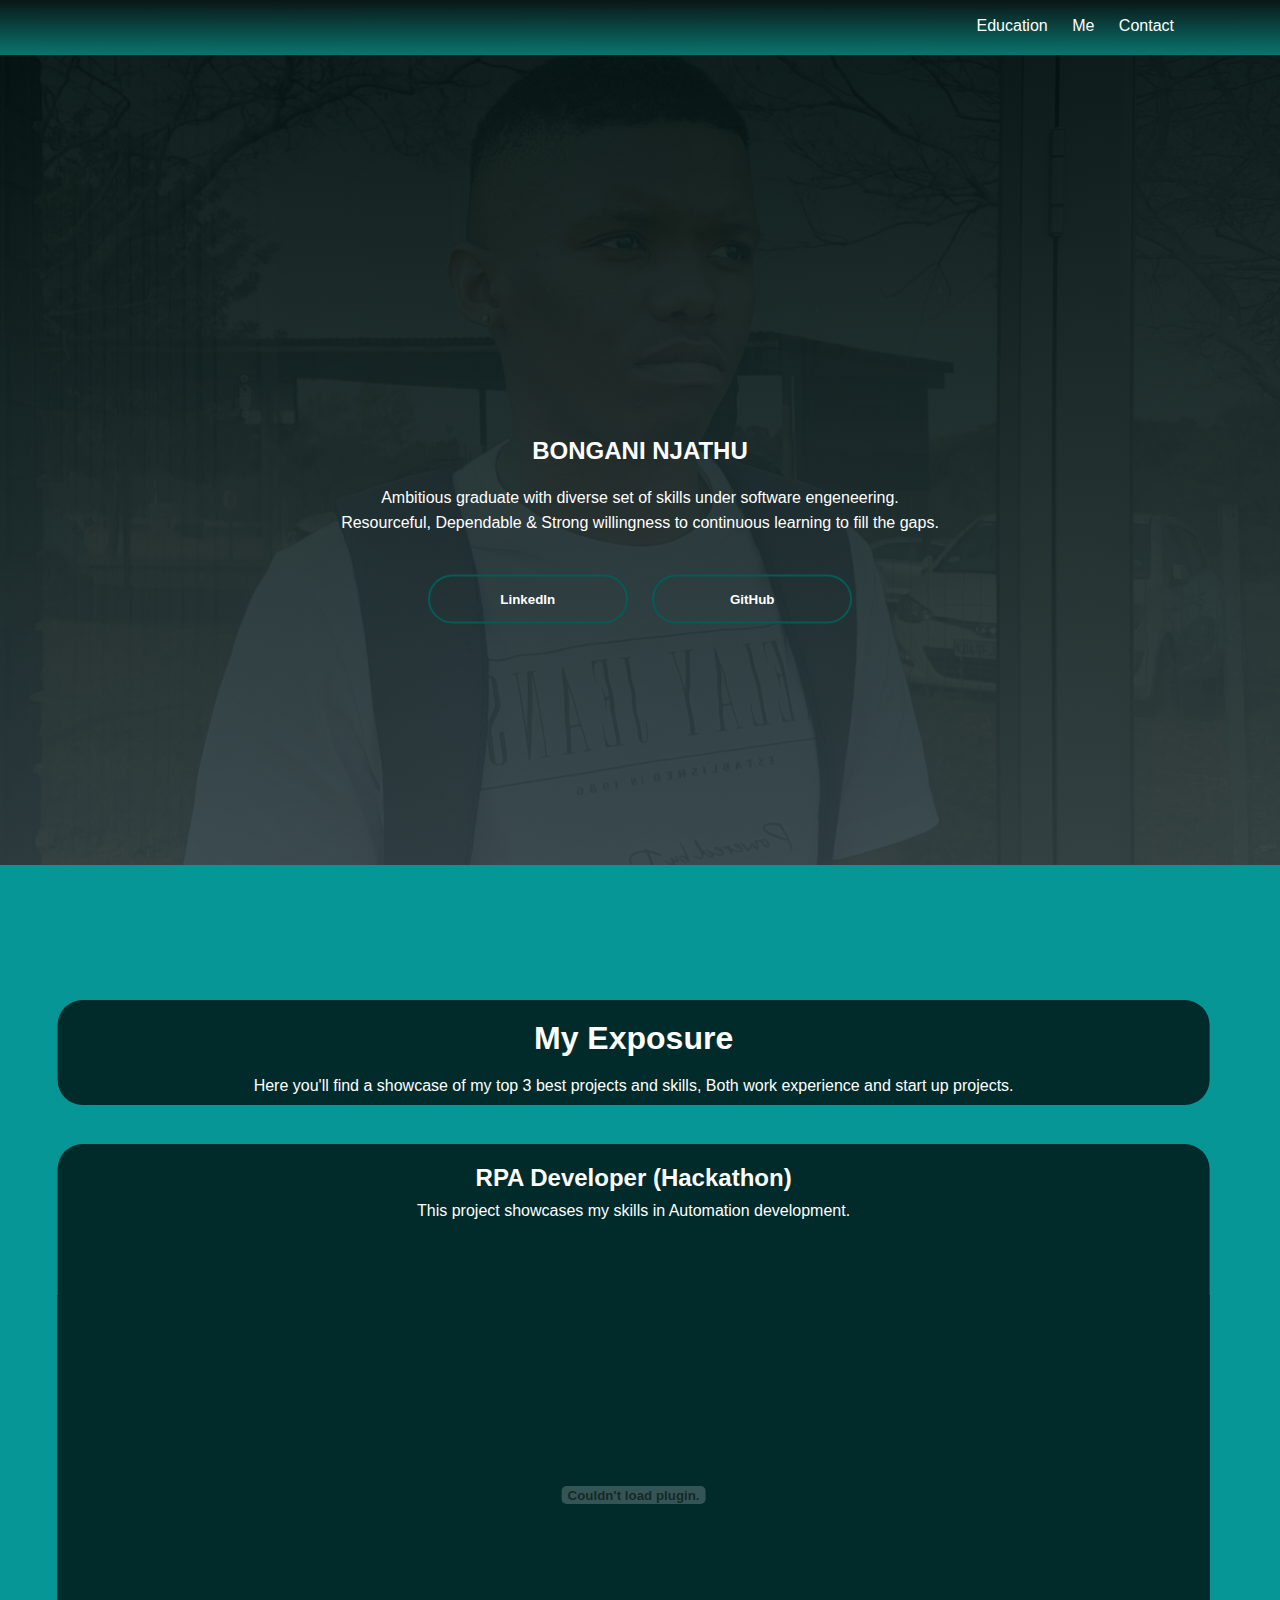
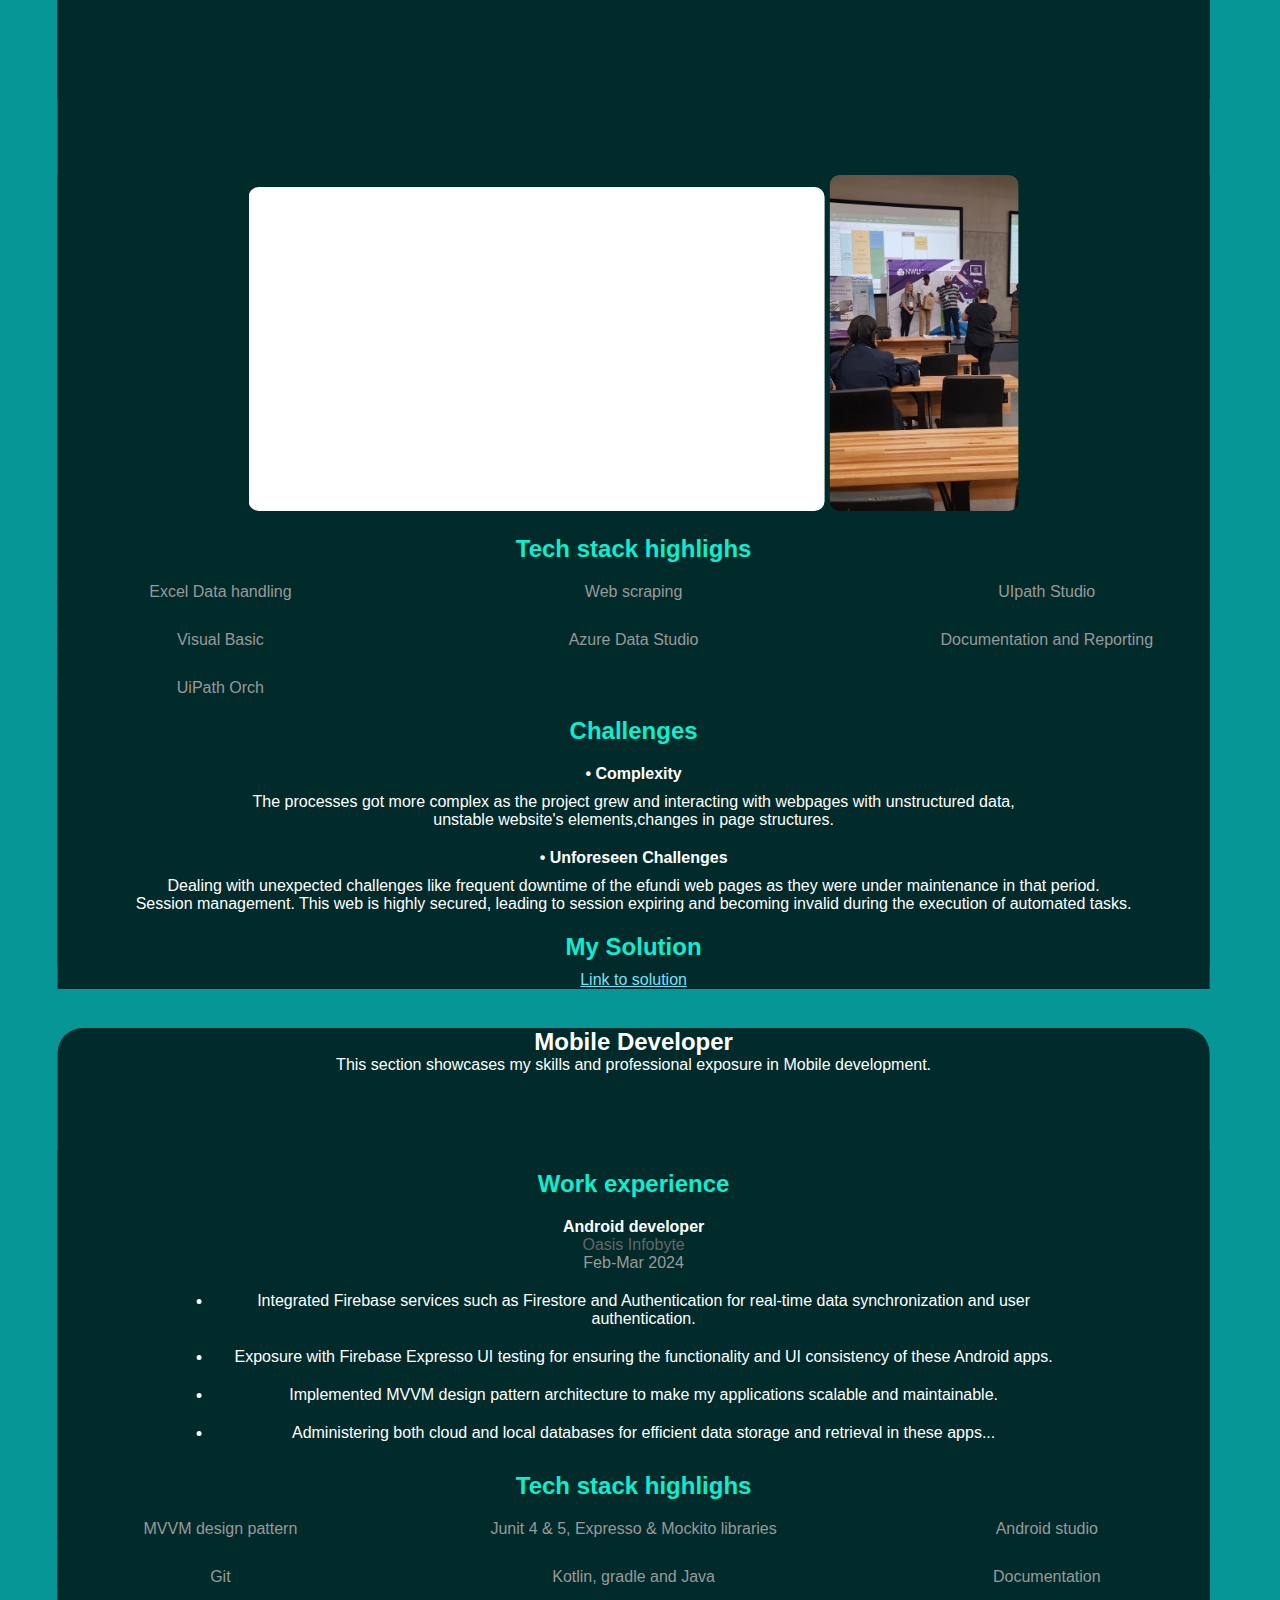
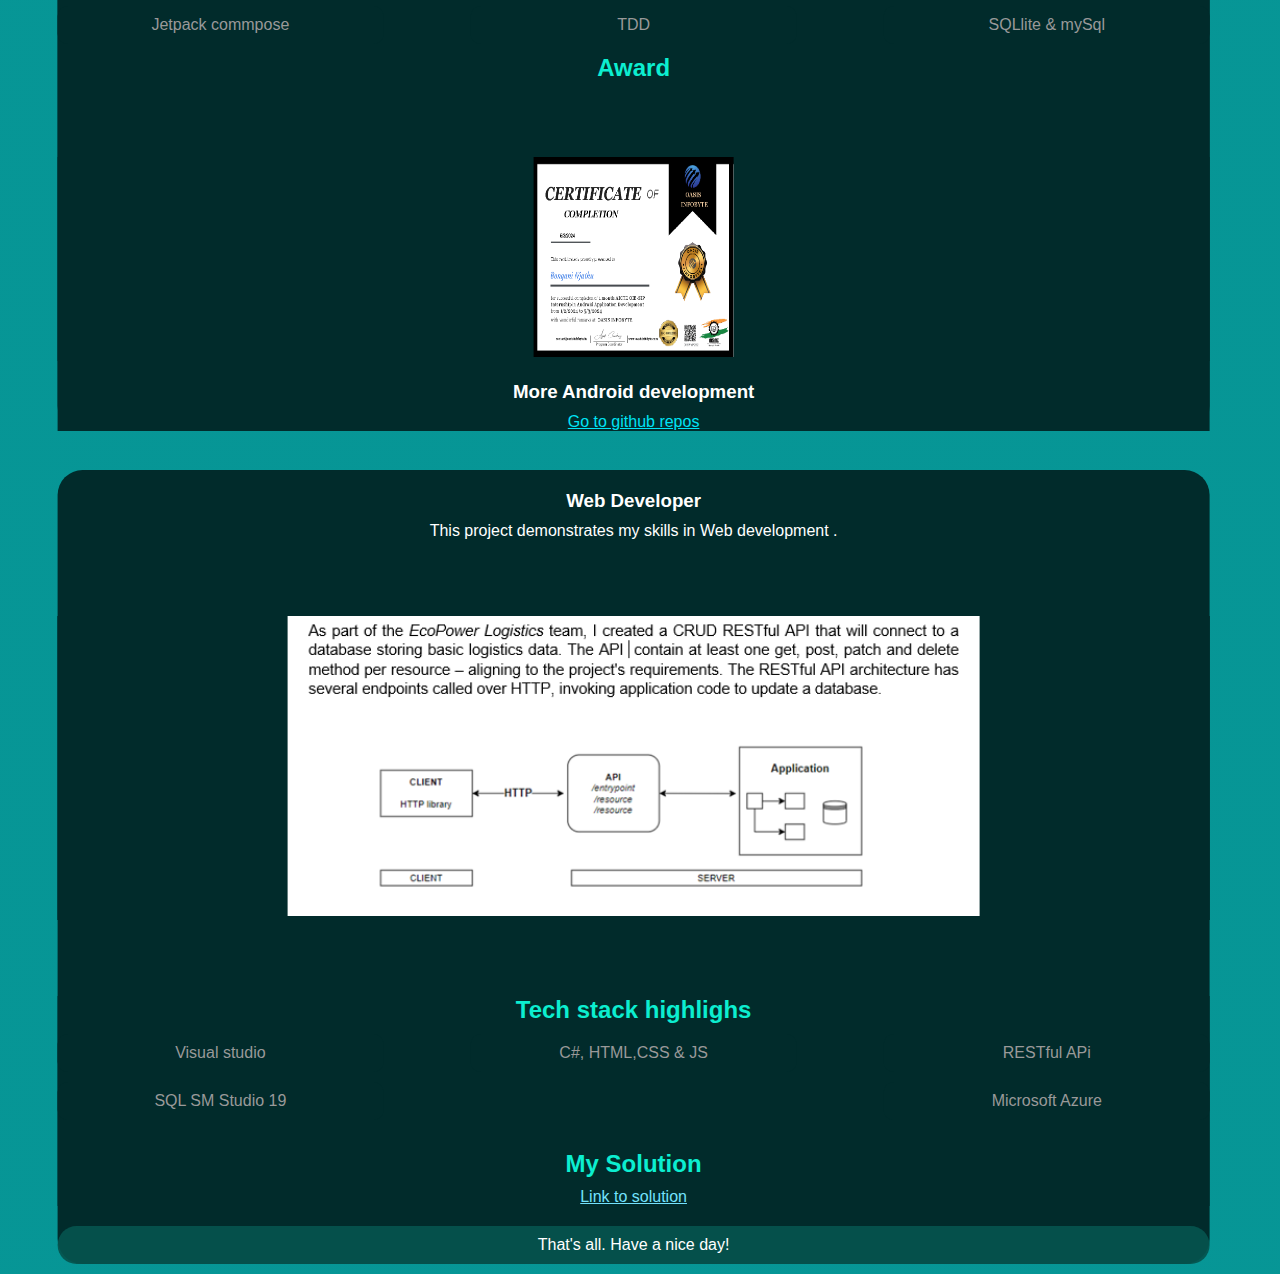
<file: index.html>
<!DOCTYPE html>
<html lang="en">
<head>

    <link rel="stylesheet" href="styleS.css">
    <link rel="stylesheet" href="style.css">
    <script src="main.js" defer></script>

    <meta charset="UTF-8">
    <meta name="viewport" content="width=device-width, initial-scale=1.0"> 
    <title>Bongs</title>
    <link rel="icon" href="images/iconsprofile4.png" type="image/png">
    
</head>
  <body>
    
    <div class="Head">
        <div class="navbar">
            <img src="images/Logo-NWU.png" class="icon">
            <ul>  
                   <li><a href="./education">Education</a></li>
                <li><a href="./Mystory"> Me</a></li>
                  <li><a href="#" onclick="openContactModal()">Contact </a></li>
               
            </ul>
        </div>
       
        <div class="banner">
            <div class="content">
                <h2>BONGANI NJATHU</h2>
                <p>Ambitious graduate with diverse set of skills under software engeneering.<br>Resourceful, Dependable & Strong willingness to continuous learning to fill the gaps.</p>
                <div>
                    <button type="button" onclick="openLinkedInProfile()"><span></span>LinkedIn</button>
                    <button type="button" onclick="openGithubProfile()"><span></span> GitHub</button>
                </div>
            </div>
        </div>
    </div>

    <!-- Modal -->
    <div id="contactModal" class="modal">
        <div class="modal-content">
            <span class="close" onclick="closeContactModal()">&times;</span> 
            <h2 class="text-with-space">Contact Information</h2>
          
            <p class="text-with-space">Email: njathubongani@gmail.com</p>
            <p>Phone: 0713566254</p>
        </div>
    </div>

    <!-- experience Section -->
    <div class="portfolio">

        <div class ="ExpHeading">
            <h1 class="text-with-space">My Exposure</h1>
            <p class="text-with-space">Here you'll find a showcase of my top 3 best projects and skills, Both work experience and start up projects.</p>

        </div>
       
        <!-- Project 1: RPA Developer -->
        <div class="projectRPA">
            <h2 class="text-with-space">RPA Developer (Hackathon)</h2>
            <p>This project showcases my skills in Automation development.</p>
           
           
          <div class="backImage">
            <div class="pdf-viewer" style="background-color: #012b2b"> 
                <embed src="images/GeeXpo UiPath Hackathon Brief.pdf" type="application/pdf" width="65%" height="400">
            </div>
            

          </div>
            
            <div class="backImage">
                <video autoplay loop muted playsinline id="bg-video">
                    <source src="images/Rpaved.mp4"  type="video/mp4">
                    Your browser does not support the video tag.
                </video>
                <img src="images/image_20231018_2232355f780a99-f5f5-4d83-a6a9-20ed21a8e5ad-1.jpg" class="breathing-image" alt="RPA awards" width="180" height="375">

                <h2 class="text-with-space" style="color: #0ceed0;">Tech stack highlighs</h2>
               
                <ul class="tech-stack">
                    <li>Excel Data handling</li>
                    <li>Web scraping</li>
                    <li>UIpath Studio</li>
                    <li>Visual Basic</li>
                    <li>Azure Data Studio</li>
                    <li>Documentation and Reporting</li>
                    <li>UiPath Orch</li>
                </ul>
                <h2 style="color: #0ceed0;">Challenges</h2>
                <div class="MiddleList">
                    <h4 style="margin-bottom: 10px;"  class="text-with-space">• Complexity</h4>
                    <p>The processes got more complex as the project grew and interacting with webpages with unstructured data,</p>
                    <p style="margin-bottom: 10px;">unstable website's elements,changes in page structures.</p>
                
                    <h4 style="margin-bottom: 10px;"  class="text-with-space">• Unforeseen Challenges</h4>
                    <p>Dealing with unexpected challenges like frequent downtime of the efundi web pages as they were under maintenance in that period.</p>
                    <p style="margin-bottom: 10px;">Session management. This web is highly secured, leading to session expiring and becoming invalid during the execution of automated tasks.</p>
                </div>
                
                

                <h2 class="text-with-space" style="color: #0ceed0;"> My Solution</h2>
                <a href="https://github.com/Bongani-4/Testing_and_RPAs" style="color: #73e2fd;" style="margin-bottom: 2cm";> Link to solution </a>
            </div>
           
                
        </div>
    

     
        <div class="projectmobile">
            <h2>Mobile Developer</h2>
            <p>This section showcases my skills  and professional exposure in Mobile development.</p>
        
            
            <div class="backImage">

                <div class="container">
                    <h2 style="color: #0ceed0;">Work experience </h2>
                    <div class="work-experience">
                        <div class="job">
                            <div class="job-title">Android developer</div>
                            <div class="company-name">Oasis Infobyte</div>
                            <div class="employment-period">Feb-Mar 2024</div>
                            <ul class="responsibilities" >
                                <li class="text-with-space">Integrated Firebase services such as Firestore and Authentication for real-time data synchronization and user authentication.</li>
                                <li  class="text-with-space">Exposure with Firebase Expresso UI testing for ensuring the functionality and UI consistency of these Android apps.</li>
                            <li  class="text-with-space">Implemented MVVM  design pattern architecture to make my applications scalable and maintainable.</li>
                            <li  class="text-with-space"> Administering both cloud and local databases for efficient data storage and retrieval in these apps...</li>
                               
                            </ul>
                        </div>
                        
                    </div>
                </div>
           
               
                <h2 style="color: #0ceed0;">Tech stack highlighs</h2>
               
                <ul class="tech-stack">
                    <li>MVVM design pattern</li>
                    <li>Junit 4 & 5, Expresso & Mockito libraries</li>
                    <li>Android studio</li>
                    <li>Git</li>
                    <li>Kotlin, gradle and Java </li>
                    <li>Documentation</li>
                    <li>Jetpack commpose</li>
                    <li>TDD </li>
                    <li>SQLlite & mySql</li>
                </ul>
               
                
                

                <h2 style="color: #0ceed0;"> Award</h2>
                <div class="backImage">
                    <img src="images/e5ec24f3_1.png" alt="Award Image" width="200" height="200">
                </div>

                  <h3 class="text-with-space"> More Android development</h3>
                     <a href="https://github.com/Bongani-4" style="color: #00e4f5;" style="margin-bottom: 2cm";> Go to github repos </a>
           
                  </div>
           
                
                

      
      </div>

        <!-- Project 3: web -->
        <div class="projectWeb">
            <h3 class="text-with-space">  Web Developer</h3>
            <p>This project demonstrates my skills in Web development .</p>
             
          <div class="backImage">
            <div class="pdf-viewer" style="background-color: #012b2b"> 
              <img src="images/Api.png"  alt="Project description" width="60%" height="300">       </div>
            

          </div>
            
            <div class="backImage">
               
                <h2 class="text-with-space" style="color: #0ceed0;">Tech stack highlighs</h2>
               
                <ul class="tech-stack">
                    <li>Visual studio</li>
                    <li>C#, HTML,CSS & JS</li>
                    <li> RESTful APi</li>
                    <li>SQL SM Studio 19</li>
                    <li>Microsoft Azure</li>
                   
                </ul>
                             
                

                <h2 class="text-with-space" style="color: #0ceed0;"> My Solution</h2>
                <a href="https://github.com/Bongani-4/EcoPower_Logistics-MVC-Website" style="color: #73e2fd;" style="margin-bottom: 2cm";> Link to solution</a>
            </div>

             <!-- Footer -->
                   <div class="footer">
                      <p>That's all. Have a nice day!</p>
                    </div>
            
           
          
        </div>

        
       
        
       
    </div>
    
       
     
    
  </body>
</html>
</file>
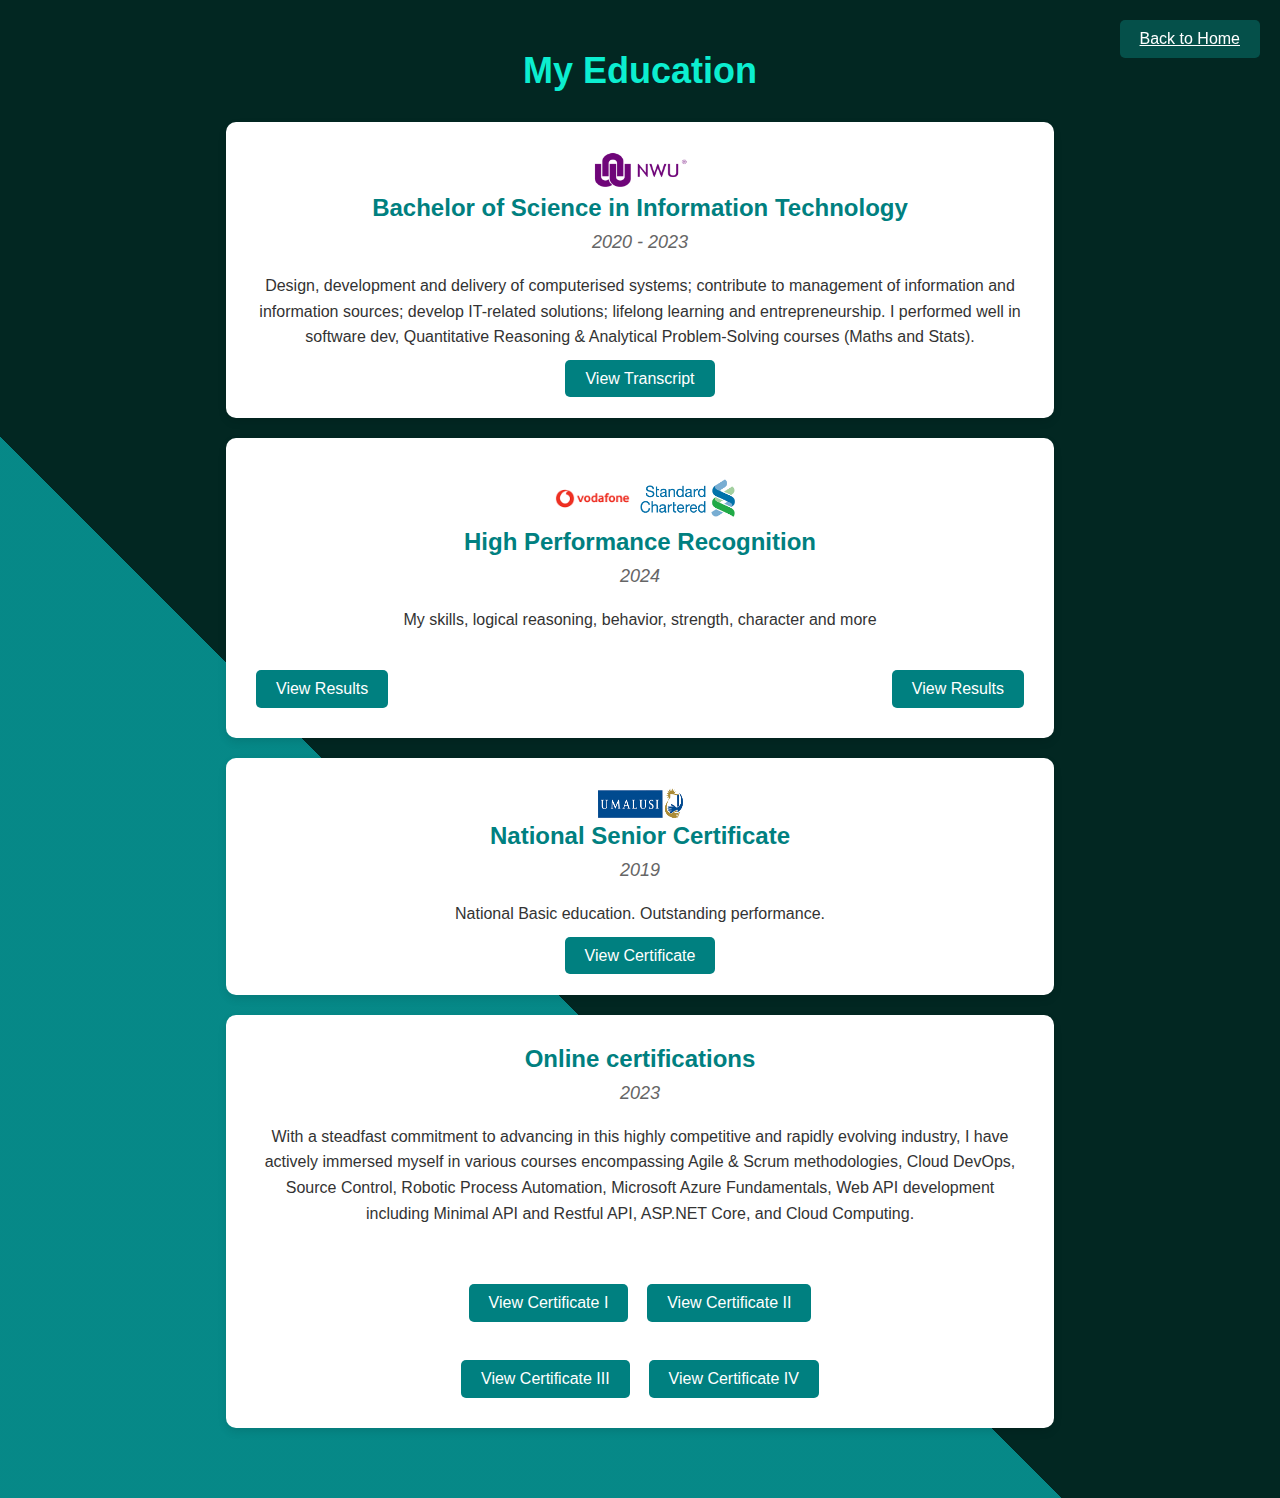
<file: education.html>
<!DOCTYPE html>
<html lang="en">
<head>
    <meta charset="UTF-8">
    <meta name="viewport" content="width=device-width, initial-scale=1.0">
    <title>My Education</title>
    <link rel="stylesheet" href="style.css">
    <style>
        
        body {
            font-family: Arial, sans-serif;
            background-color: #022722;
            color: #333;
            margin: 0;
            padding: 0;
        }
        

    </style>
</head>  
<body>
    <a href="./" class="back-to-main">Back to Home</a>

<section class="education-section">
    <h1 class="education-title">My Education</h1>

    <div class="education-item">
        
        <img src="images/Logo-NWU.png" alt="NWU image" width="95"  height="38">
        <h2>Bachelor of Science in Information Technology</h2>
        <p class="duration">2020 - 2023</p>
        <p class="description">Design, development and delivery of computerised systems; contribute to management of information and information sources; develop IT-related solutions; lifelong learning and entrepreneurship. I performed well in software dev, Quantitative Reasoning & Analytical Problem-Solving courses (Maths and Stats). </p>
        <a href="images/NWU_Transcript_Njathu.pdf" class="cta-btn">View Transcript</a>
    </div>

    <div class="education-item">
        <div class="logo-container">
            <img src="images/VODAFONE.png" alt="VOODAFONE image" width="95"  height="60">
            <img src="images/ST CHARTERED.png" alt="ST CHARTERED image" width="95"  height="38">
        </div>
        <h2>High Performance Recognition</h2>
        <p class="duration">2024</p>
        <p class="description">My skills, logical reasoning, behavior, strength, character and more</p>
        <div class="image-container">
            <a href="images/Bongani_Njathu_Candidate Report_ Pattern Challenge.pdf" class="cta-btn">View Results</a>
            <a href="images/factor-trait-report_bongani-njathu (1).pdf" class="cta-btn">View Results</a>
        </div>
    </div>
    

    <div class="education-item">
        <img src="images/uMALUSI.png" alt="UMALUSI Image" width="85" height="30">
        <h2>National Senior Certificate</h2>
        <p class="duration">2019</p>
        <p class="description"> National Basic education. Outstanding performance.</p>
        <a href="images/matric.jpg" class="cta-btn">View Certificate</a>
    </div>

    <div class="education-item">
        <h2>Online certifications</h2>
        
        <p class="duration">2023</p>
        <p class="description">With a steadfast commitment to advancing in this highly competitive and rapidly evolving industry, I have actively immersed myself in various courses encompassing Agile & Scrum methodologies, Cloud DevOps, Source Control, Robotic Process Automation, Microsoft Azure Fundamentals, Web API development including Minimal API and Restful API, ASP.NET Core, and Cloud Computing. </p>
            <div class="links-container">
                <div class="image-container">
                    <a href="images/-agile-scrum-course.pdf" class="cta-btn">View Certificate I</a>
                    <a href="images/GIt certificate.png" class="cta-btn">View Certificate II</a>
                </div>
                <div class="image-container">  
                    <a href="images/cloud computing.jpg" class="cta-btn">View Certificate III</a>
                    <a href="images/Cloud security_.jpg" class="cta-btn">View Certificate IV</a>
                </div>
            </div>
            
       </div>
</section>

</body>
</html>
</file>
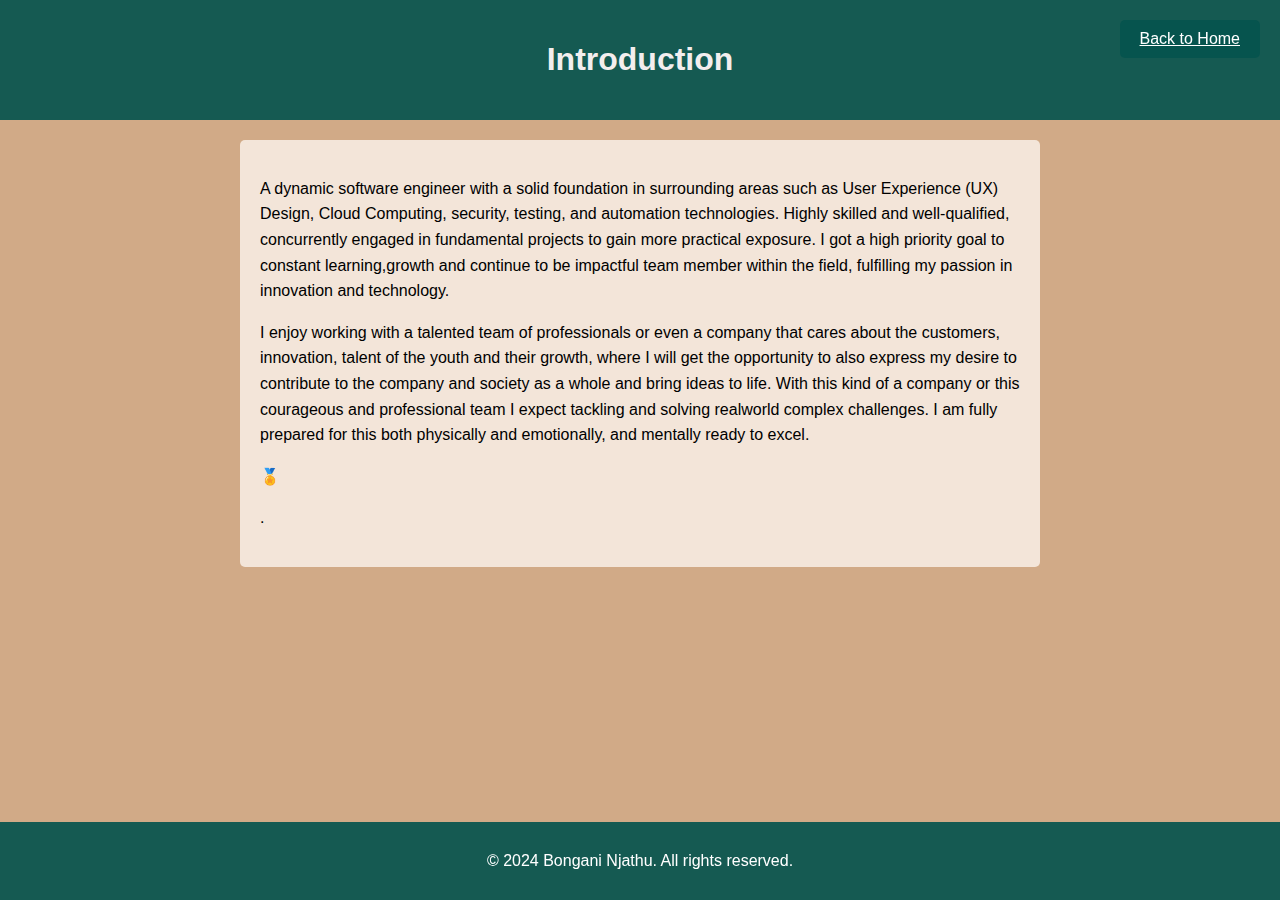
<file: Mystory.html>
<!DOCTYPE html>
<html lang="en">
<head>
    <meta charset="UTF-8">
    <meta name="viewport" content="width=device-width, initial-scale=1.0">
    <title>My Story</title>
    <style>
         .back-to-main {
            position: fixed;
            top: 20px;
            right: 20px;
            background-color: rgba(5, 83, 78, 0.925);
            color: #fff;
            padding: 10px 20px;
            border-radius: 5px;
            font-size: 16px;
            cursor: pointer;
            z-index: 999;
        }

        .back-to-main:hover {
            background-color: #013333;
        }
        body {
            font-family: Arial, sans-serif;
            background-color: #d1aa87;
            margin: 0;
            padding: 0;
        }
        .header {
            background-color:rgba(5, 83, 78, 0.925);
            color: #fff;
            text-align: center;
            padding: 20px 0;
        }
        .container {
            max-width: 800px;
            margin: auto;
            padding: 20px;

        }
        .story {
            background-color: #f3e5d9;
            border-radius: 5px;
            box-shadow: 0 10 20px rgba(0, 0, 0, 0.1);
            padding: 20px;
        }
        h1 {
            color: #f3eeee;
            text-align: center;
        }
        p {
            line-height: 1.6;
        }
        img {
            max-width: 100%;
            height: auto;
            display: block;
            margin: 20px auto;
        }
        .footer {
            background-color:rgba(5, 83, 78, 0.925);
            color: #fff;
            text-align: center;
            padding: 10px 0;
            position: fixed;
            width: 100%;
            bottom: 0;
        }
    </style>
</head>
<body>
    <a href="./" class="back-to-main">Back to Home</a>
    <div class="header">
        <h1>Introduction</h1>
    </div>
    <div class="container">
        <div class="story">
            <p>A dynamic software engineer with a solid foundation in surrounding areas such as User Experience (UX) Design, Cloud Computing, security, testing, and automation technologies. Highly skilled and well-qualified, concurrently engaged in fundamental projects to gain more practical exposure.
                I got a high priority goal to constant learning,growth and continue to be impactful team member within the field, fulfilling my passion in innovation and technology.</p>

<p>I enjoy working with a talented team of professionals or even a company that cares about the customers, innovation, talent of the youth and their growth, where I will get the opportunity to also express my desire to contribute to the company and society as a whole and bring ideas to life.

With this kind of a company or this courageous and professional  team I expect tackling and solving realworld complex challenges. I am fully prepared for this both physically and emotionally, and mentally ready to excel.



</p><p>  🏅 </p>
</p><p>   .</p>
        </div>
    </div>
    <div class="footer">
        <p>   <p>&copy; 2024 Bongani Njathu. All rights reserved.</p>
    </div>
</body>
</html>
</file>
<file: style.css>
*{
    margin: 0;
    padding: 0;
    font-family: sans-serif;
}
.banner{

    width: 100%;
    height: 90vh;
    background-image: linear-gradient(rgba(3, 20, 18, 0.925),rgba(46, 62, 65, 0.925)),url(images/20240321_111530.jpg);
    background-size: cover;
    background-position: center ;
}




@keyframes gradientAnimation {
    0% {
        background-position: 0% 50%; /* Initial position of background gradient */
    }
    100% {
        background-position: 100% 50%; /* Final position of background gradient */
    }
}
.portfolio {
    position: absolute;
    top: 110%;
    transform: translateX(-50.8%);
    display: flex;
    flex-wrap: wrap;
    text-align: center;
    align-items: center;
    justify-content: space-between;
    gap: 0.5cm;
}

.ExpHeading, .projectRPA, .projectmobile, .projectWeb {
    width: 100%;
    margin: 10px auto;
    background-color: #012b2b;
    border-radius: 25px;
    background-position: center;
    text-align: center;
    color: #fff;
}

/* small screens  */
@media screen and (max-width: 320px) {
   
   
    .navbar{

        width:  85%;
        margin: auto;
        padding: 1px 0;
        display: flex;
        align-items:start;
        justify-content: space-between;
        padding-top: 0px;
        white-space: nowrap;
        overflow: hidden; 
        text-overflow: ellipsis;    
        }
  
        
    .portfolio {
        width: calc(100% - 5%); 
        max-width: none;
        transform: translateX(2.5%);
        left: 5%;
    }

    

    .ExpHeading {
        width: 90%;
        margin: 10px;
        background-color: #012b2b;
        box-shadow: 0 4px 8px rgba(0, 0, 15, 5.5);
        text-align: center;
        color: #fff;
    }

    .projectRPA, .projectmobile, .projectWeb {
        width: 90%;
        margin: 10px;
        background-color: #012b2b;
        box-shadow: 0 4px 8px rgba(0, 0, 15, 5.5);
        text-align: center;
        color: #fff;
    }
}

/*  larger screens */
@media screen and (min-width: 321px) {
    .portfolio {
        width: calc(100% - 10%); 
        max-width: none;
        transform: translateX(5%);
    }
}



@media screen and (max-width: 320px) {
    .pdf-viewer {
        width: 100%; 
        height: 5cm;
        border-radius: 20px;
       
    }
     .navbar {
        flex-direction: column;
        align-items: flex-start;
    }

    .navbar ul {
        flex-direction: column;
        align-items: flex-start;
    }

    .navbar ul li {
        margin: 2px; 
    }
    .breathing-image{
        max-height: 3cm ;
        max-width :2cm;
    }
    .portfolio {
        width: calc(100% - 5%); 
        max-width: none;
        transform: translateX(2.5%);
        left: 5%;
    }
    
}




.breathing-image:hover {
    animation: breathe 3s ease-in-out infinite;   }
  
.breathing-image {
    transition: transform 0.3s ease-in-out; 
    box-shadow: 10 4px 32px rgba(0, 0, 0, 0.3); 
    top: auto;
    height:8.9cm;
    width: 5cm;
    border-radius: 10px 10px 10px 10px; 
   

  }
  #bg-video {
    position: relative;
    top: 18%;
    left: 0;
    background-color: #012b2b;
    color: #012b2b;
    width: auto;
    height: 200%;
    max-width: 50%;
    max-height: 100%;
    border-radius: 10px 10px 10px 10px; 
  
    
}
  
  .backImage
  {
    position: relative;
    margin-top: 2cm;
    background-color: inherit;
    width: 100%;
     
  }
  
  
  
  @keyframes breathe {
    0% {
      transform: scale(1); /* Initial scale */
    }
    50% {
      transform: scale(1.2); 
    }
    100% {
      transform: scale(1); 
    }
  }
  




.Head{

    width: 100%;
    height:2cm;
    background-image: linear-gradient(rgba(9, 12, 12, 0.925),rgba(9, 153, 143, 0.925)),url();
    background-size:2cm;
    background-position: top ;
   

}

.navbar img.icon {
    opacity: 0; 
   
}
.navbar{

width:  85%;
margin: auto;
padding: 3px 0;
display: flex;
align-items: center;
justify-content: space-between;
padding-top: 0px;
}
.icon{

    width: 120px;
    cursor: pointer;
}
.navbar ul li{

    list-style: none;
    display: inline-block;
    margin:0 10px;
    position: relative;
}
body {
    background-color: #046b6b; 
    background-image: linear-gradient(45deg, rgba(7, 161, 161, 0.8) 50%, transparent 50%);
    background-size: 400% 400%;
    animation: gradientAnimation 15s ease infinite;  }



.navbar ul li a{

    text-decoration: none;
    color: #fff;
    
}
.navbar ul li::after{
content: '';
height: 3px;
width: 0;
background: #00e4f5;
position: absolute;
left: 0;
bottom: 0;
transition: 0.3s;
}
.navbar ul li:hover::after{

      width: 100%;
}
.content{
 width: 100%;
 position: absolute;
 top: 60%;
 transform: translateY(-50%);
 text-align: center;
 color : #fff;

}
.content h1{
    font-size: 50px;
    margin-top:  50px;
}
.content p{ 
    margin: 20px auto;
    font-weight: 100;
    line-height: 25px;
    
}
button{
 width: 200px;
 padding: 15px 0;
 text-align: center;
 margin: 20px 10px;
 border-radius: 25px;
 font-weight: bold;
 border: 2px solid #055c55;
 background: transparent;
 color: #fff;
 cursor: pointer;
 position: relative;
 overflow:hidden;


}
span{

    background:  #038b8b;
    height: 100%;
    width: 0;
    border-radius: 25px;
    position: absolute;
    left: 0;
    bottom: 0;
    z-index: -1;
    transition: 0.3s;
}
button:hover span{

    width: 100%;  
}
button:hover {
    border:none;
}


.footer {
    background-color: rgba(5, 83, 78, 0.925);
    color: #fff;
    text-align: center;
    padding: 10px 0;
    width: 100%;
    margin-top: 20px; 
    border-radius: 20px;
}

.pdf-viewer {
    border-radius: 10px, 10px, 10px, 10px; 
    overflow: hidden; 
}
/* Styles for the tech stack list */
.tech-stack {
    list-style: none;
    display: flex;
    flex-wrap: wrap;
    justify-content: space-between;
    padding: 0;
    margin-top: 10px; 
}
.MiddleList{
    
    justify-content: space-between;
    padding: 0;
    margin-top: 20px; 

}

.tech-stack li {
    width: calc(30% - 20px); 
    margin-bottom: 10px;
    background-color: #012b2b;
    border-radius: 10px;
    padding: 10px;
    color: #999;
    box-sizing: border-box;
    
    
    
}
.work-experience {
    margin-top: 20px;
}
.job-title {
    font-weight: bold;
}
.company-name {
    color: #666;
}
.employment-period {
    color: #999;
}
.responsibilities {
    margin-left: 20px;
}
/*education*/

.education-section {
    padding: 50px 0;
    text-align: center;
}

.education-title {
    font-size: 36px;
    font-weight: bold;
    margin-bottom: 30px;
    color: #0ceed0; /* Teal */
}

.education-item {
    background-color: #fff;
    border-radius: 10px;
    box-shadow: 0 4px 8px rgba(0, 0, 0, 0.1);
    padding: 30px;
    margin: 20px auto;
    max-width: 60%;
    transition: transform 0.3s ease;
}

.education-item:hover {
    transform: translateY(-5px);
}
.logo-container {
    display: flex;
    justify-content: center; 
    align-items: center;
  }
  
 
  
.education-item h2 {
    font-size: 24px;
    color: #008080; /* Teal */
    margin-bottom: 10px;
}

.education-item p {
    font-size: 18px;
    margin-bottom: 20px;
}

.education-item .duration {
    font-style: italic;
    color: #666;
}

.education-item .description {
    font-size: 16px;
    line-height: 1.6;
}

.education-item .cta-btn {
    background-color: #008080; 
    color: #fff;
    border: none;
    padding: 10px 20px;
    font-size: 16px;
    border-radius: 5px;
    text-decoration: none;
    transition: background-color 0.3s ease;
}

.education-item .cta-btn:hover {
    background-color: #022722;
}
.image-container {
    display: flex;

    margin-top: 1cm;
    justify-content: space-between;
    gap: 0.5cm;
   
    
}

.image-container img {
    margin-right: 0px; 
   
}
.links-container {
    display: flex;
    flex-direction: column;
    justify-content: center;
    align-items: center;
}
 .back-to-main {
            position: fixed;
            top: 20px;
            right: 20px;
            background-color: rgba(5, 83, 78, 0.925);
            color: #fff;
            padding: 10px 20px;
            border-radius: 5px;
            font-size: 16px;
            cursor: pointer;
            z-index: 999;
        }

        .back-to-main:hover {
            background-color: #013333;
        }
</file>
<file: styleS.css>
/* Reset CSS */
* {
    margin: 0;
    padding: 0;
    box-sizing: border-box;
}
.text-with-space {
    margin-top: 20px;
    margin-bottom: 10px;
}



.container {
    width: 80%;
    margin: auto;
    padding: 20px;
}

header {
    background: #333;
    color: #fff;
    padding: 10px 0;
}

header h1 {
    margin: 0;
    padding: 0;
}

nav ul {
    list-style: none;
}

nav ul li {
    display: inline;
    margin-right: 20px;
}

nav ul li a {
    color: #fff;
    text-decoration: none;
}

section {
    padding: 20px 0;
}

footer {
    background: #333;
    color: #fff;
    text-align: center;
    padding: 10px 0;
}
/* Styles for modal */
.modal {
    display: none;
    position: fixed;
    z-index: 1000;
    left: 0;
    top: 0;
    width: 100%;
    height: 80%;
    overflow: auto;
    background-color: rgba(0,0,0,0.4);
}

.modal-content {
    background-color: #023235de;
    margin: 15% auto;
    padding: 20px;
    border: 2px solid #07d9e0;
    width: 80%;
    height: 190px;
    max-width: 750px;
    border-radius: 25px;
    color: white;
    position: relative;
    
    
  
}
.modal-content .close
{

    text-align: right;
}
.modal-content h2,
.modal-content p,
.modal-content a{
    text-align: center;
}

.close {
    position: absolute;
    color: #ffff;
    width: 20%;
    max-width: 50px;
    cursor: pointer;
    background-color: transparent;
    font-size: 35px;
    z-index: 1001; 
     top : 12px;
right : 10px;
    height: 100%;
    max-height: 50px;
  
}
.close:hover,
.close:focus {
    color: rgb(233, 10, 10);
    text-decoration: none;
    cursor: pointer;
}
.hide-text-color {
    color: transparent;
}
 /* Hide content when modal is open */
 .hide-content .content {
    display: none;
}



.banner {

padding-top: 20px; 
padding-bottom: 20px; 
text-align: center;
}


.profile-picture {
width: auto;
max-width: 100%;
height: auto;
}

 /* Media queries for responsiveness */
 @media screen and (max-width: 768px) {
    .banner {
        padding: 10px;
    }

    .content {
        padding: 10px;
    }

    .modal-content {
        width: 90%;
        max-width: 90%;
    }
}
</file>
